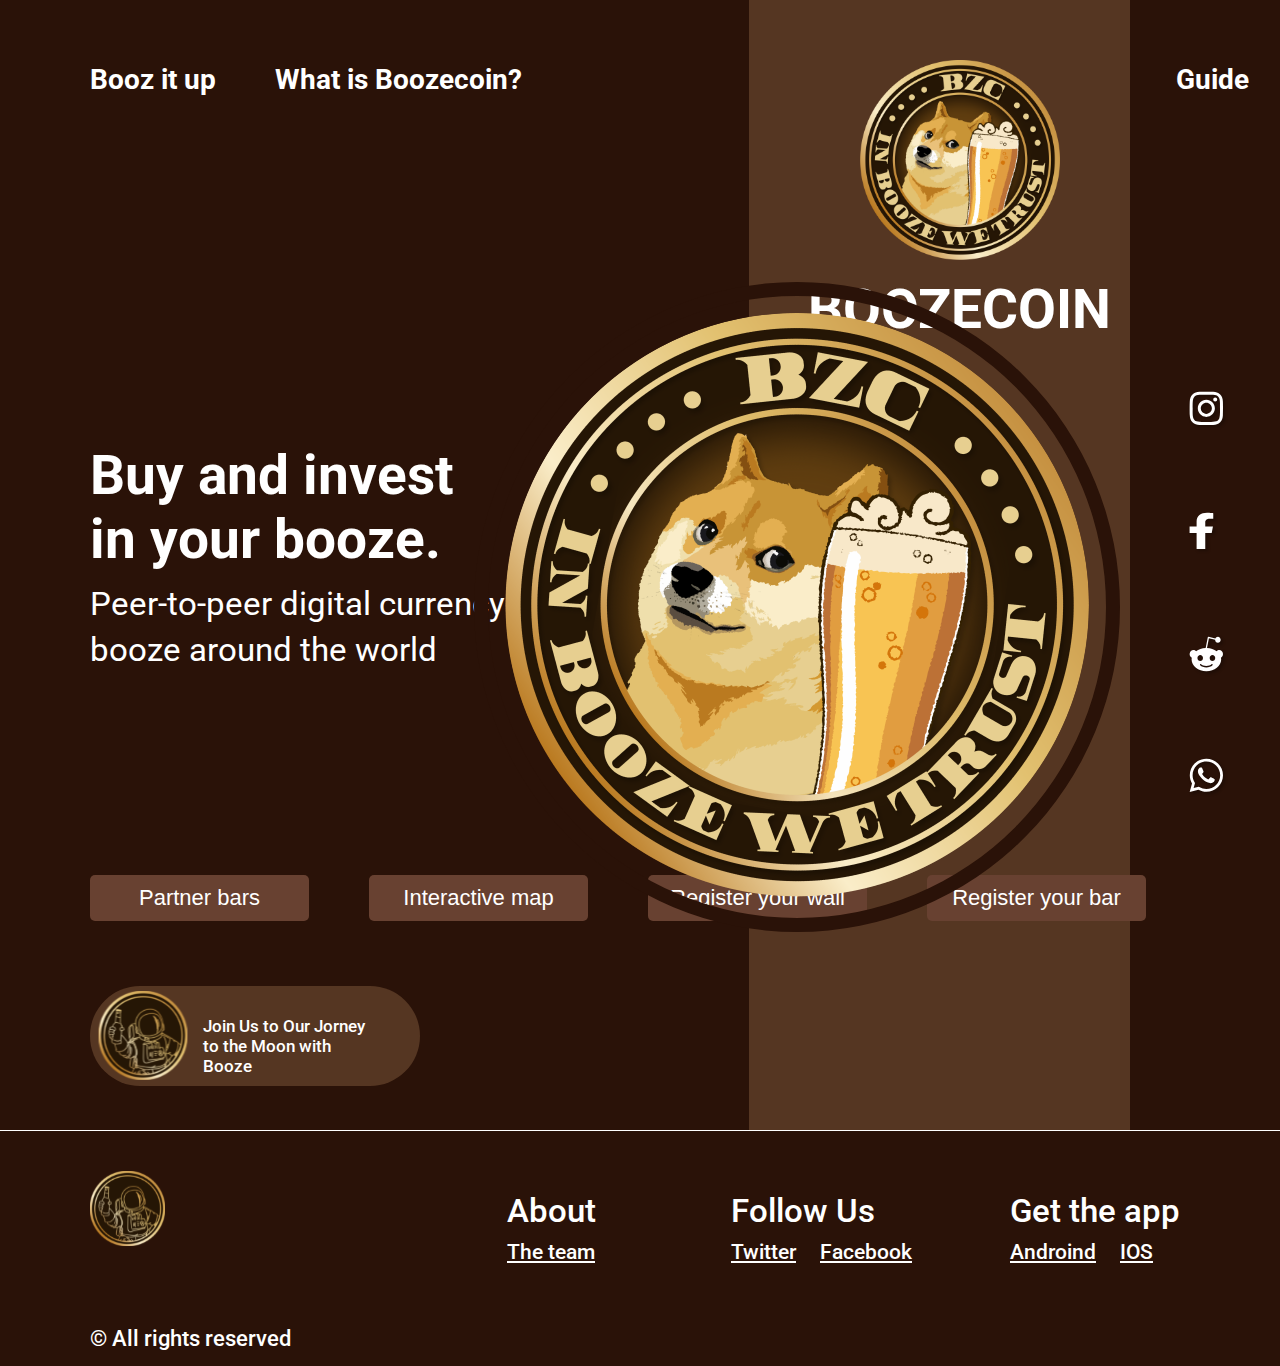
<file: index.html>
<!DOCTYPE html>
<html lang="en">
<head>
    <meta charset="UTF-8">
    <meta http-equiv="X-UA-Compatible" content="IE=edge">
    <meta name="viewport" content="width=device-width, initial-scale=1.0">
    <title>Boozecoin</title>
    <link rel="stylesheet" href="css/style.css">
    <link rel="stylesheet" href="css/media.css">
</head>
<body>
    <section class="header">
        <ul class="header__nav">
            <a href="info.html"><li class="first">Booz it up</li></a>
            <a href="about.html"><li>What is Boozecoin?</li></a>
            <a href="guide.html"><li class="third">Guide</li></a>
            <a href="help.html"><li>FAQ</li></a>
            <img src="images/background.png" alt="logo" class="header__logo">
            <div class="header__title">BOOZECOIN</div>
            <button class="header__button button">Subscribe</button>
            <a href="info.html" class="button unique">Get Booze</a>
        </ul>
    </section>
    <main class="main">
        <div class="main__title">Buy and invest in your booze.</div>
        <div class="main__subtitle">Peer-to-peer digital currency to buy booze around the world</div>
        <div class="main__wrapper">
            <button class="main__button">Partner bars</button>
            <button class="main__button">Interactive map</button>
            <button class="main__button">Register your wall</button>
            <button class="main__button">Register your bar</button>
            
        </div>
        <div class="main__item">
            <img src="images/astronaut.svg" alt="logo">
            <div class="main__text">Join Us to Our Jorney to the Moon with Booze</div>
        </div>
    </main>
    <div class="border">
        <img src="images/background.png" alt="" class="background">
    </div>
    <div class="line line-height"></div>
    <div class="aside">
       <div class="aside__wrapper">
        <img src="images/instagram.svg" alt="social-items">
        <img src="images/facebook.svg" alt="social-items" class="facebook">
        <img src="images/social.svg" alt="social-items">
        <img src="images/whatsapp.svg" alt="social-items">
       </div>
    </div>
    <div class="delimiter"></div>
    <footer class="footer">
        <div class="footer__container">
            <img src="images/astronaut.svg" alt="astronaut" class="footer__img">
            <div class="footer__inner">
                <div class="footer__item">
                    <div class="footer__header">About</div>
                    <a href="#" class="footer__link">The team</a>
                </div>
                <div class="footer__item two">
                    <div class="footer__header">Follow Us</div>
                    <a href="#" class="footer__link">Twitter</a>
                    <a href="#" class="footer__link unique">Facebook</a>
                </div>
                <div class="footer__item">
                    <div class="footer__header">Get the app</div>
                    <a href="#" class="footer__link">Androind</a>
                    <a href="#" class="footer__link unique">IOS</a>
                </div>
            </div>
            <div class="footer__wrapper">
                <div class="footer__end">© All rights reserved</div>
                <div class="footer__social-items">
                    <div class="social-item"><img src="images/facebook.svg" alt="social-item"></div>
                    <div class="social-item"><img src="images/instagram.svg" alt="social-item"></div>
                    <div class="social-item"><img src="images/whatsapp.svg" alt="social-item"></div>
                    <div class="social-item"><img src="images/social.svg" alt="social-item"></div>
                </div>
            </div>
        </div>
    </footer>
</body>
</html>
</file>
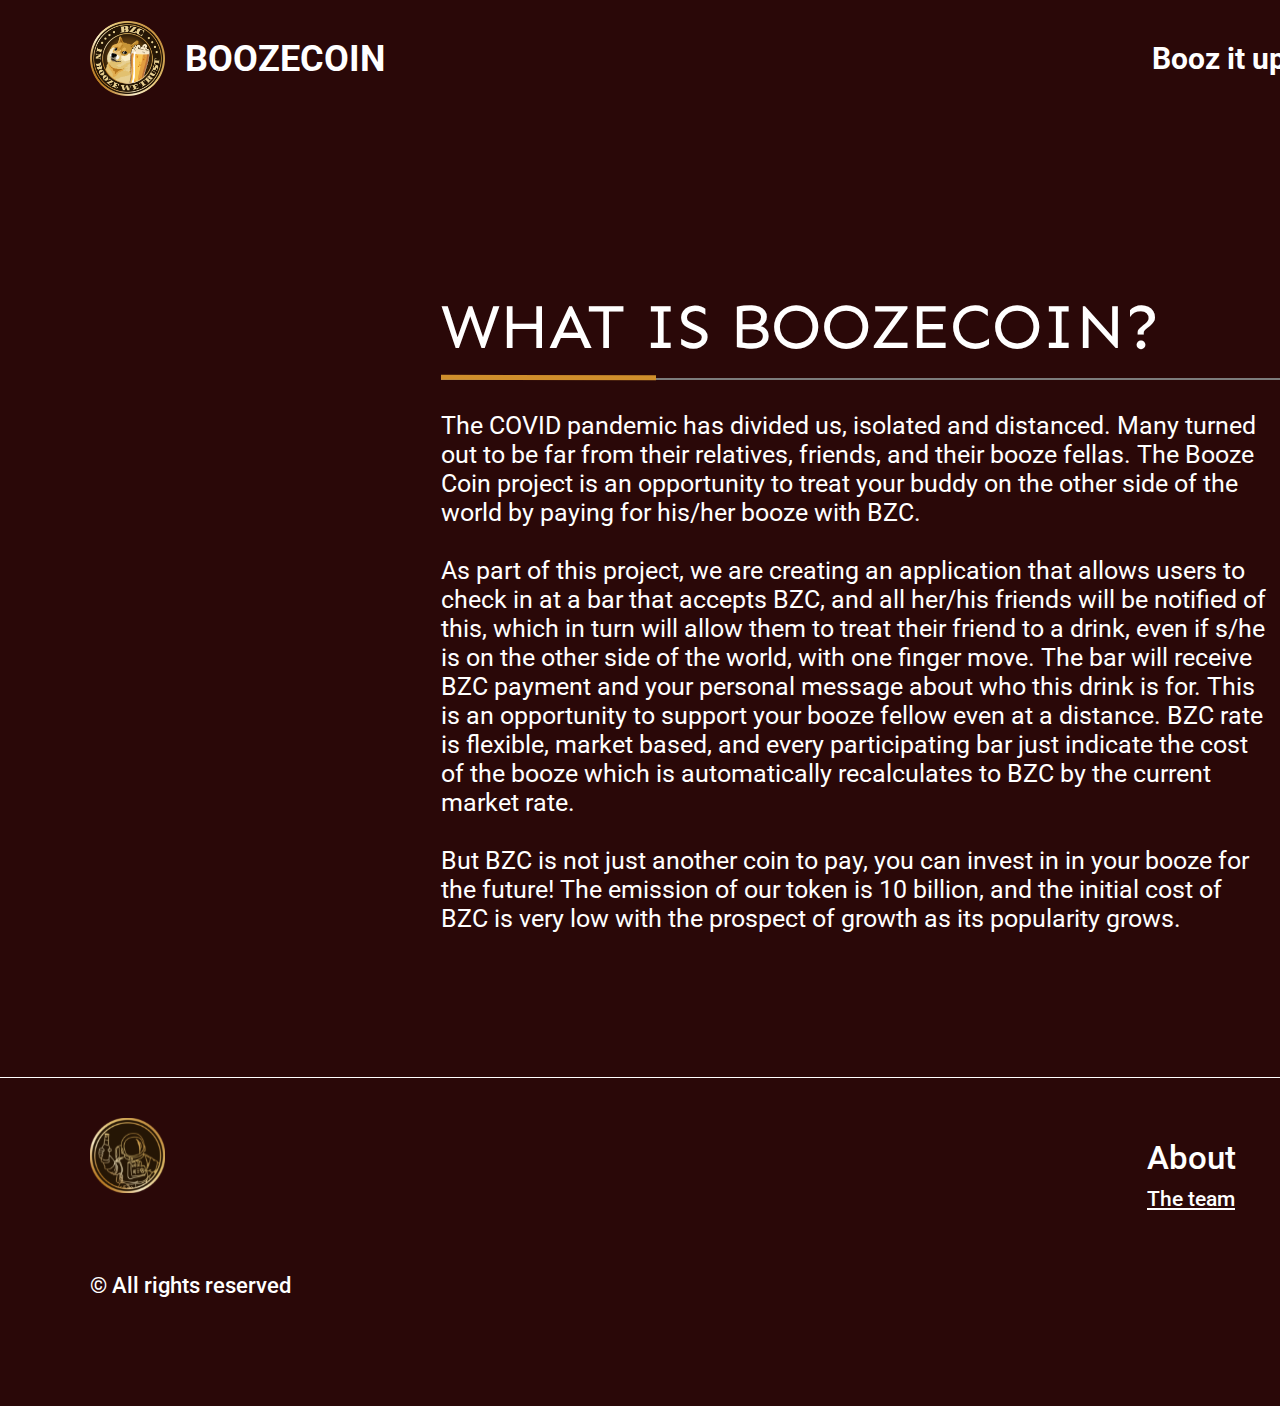
<file: about.html>
<!DOCTYPE html>
<html lang="en">
<head>
    <meta charset="UTF-8">
    <meta http-equiv="X-UA-Compatible" content="IE=edge">
    <meta name="viewport" content="width=device-width, initial-scale=1.0">
    <title>Boozecoin</title>
    <link rel="stylesheet" href="css/main.css">
    <link rel="stylesheet" href="css/media.css">
</head>
<body>
    <header class="header">
        <a href="index.html" class="header__logo">
            <img src="images/background.png" alt="logo">
            <div class="header__text">BOOZECOIN</div>
        </a>
        <ul class="header__nav nav-two">
            <a href="info.html"><li class="first">Booz it up</li></a>
            <a href="about.html"><li class="active">What is Boozecoin?</li></a>
            <a href="guide.html"><li>Guide</li></a>
            <a href="help.html"><li>FAQ</li></a>
        </ul>
</header>  
   <main class="main">
       <div class="main__title  media-title">WHAT IS BOOZECOIN?</div>
       <div class="three progress"></div>
       <div class="main__line"></div>
       <div class="main__descr media-descr">
        The COVID pandemic has divided us, isolated and distanced. Many turned out to be far from their relatives, friends, and their booze fellas. The Booze Coin project is an opportunity to treat your buddy on the other side of the world by paying for his/her booze with BZC.
        <br> <br>
        As part of this project, we are creating an application that allows users to check in at a bar that accepts BZC, and all her/his friends will be notified of this, which in turn will allow them to treat their friend to a drink, even if s/he is on the other side of the world, with one finger move. The bar will receive BZC payment and your personal message about who this drink is for. This is an opportunity to support your booze fellow even at a distance.
        BZC rate is flexible, market based, and every participating bar just indicate the cost of the booze which is automatically recalculates to BZC by the current market rate.
        <br> <br>
        But BZC is not just another coin to pay, you can invest in in your booze for the future! The emission of our token is 10 billion, and the initial cost of BZC is very low with the prospect of growth as its popularity grows.

       </div>
   </main>
   <div class="line"></div>
   <img src="images/point.png" alt="point" class="point">
   <footer class="footer">
    <div class="footer__container">
        <img src="images/astronaut.svg" alt="astronaut" class="footer__img">
        <div class="footer__inner">
            <div class="footer__item">
                <div class="footer__header">About</div>
                <a href="#" class="footer__link">The team</a>
            </div>
            <div class="footer__item two">
                <div class="footer__header">Follow Us</div>
                <a href="#" class="footer__link">Twitter</a>
                <a href="#" class="footer__link unique">Facebook</a>
            </div>
            <div class="footer__item">
                <div class="footer__header">Get the app</div>
                <a href="#" class="footer__link">Androind</a>
                <a href="#" class="footer__link unique">IOS</a>
            </div>
        </div>
        <div class="footer__wrapper">
            <div class="footer__end">© All rights reserved</div>
            <div class="footer__social-items">
                <div class="social-item"><img src="images/facebook.svg" alt="social-item"></div>
                <div class="social-item"><img src="images/instagram.svg" alt="social-item"></div>
                <div class="social-item"><img src="images/whatsapp.svg" alt="social-item"></div>
                <div class="social-item"><img src="images/social.svg" alt="social-item"></div>
            </div>
        </div>
    </div>
</footer>
</body>
</html>
</file>
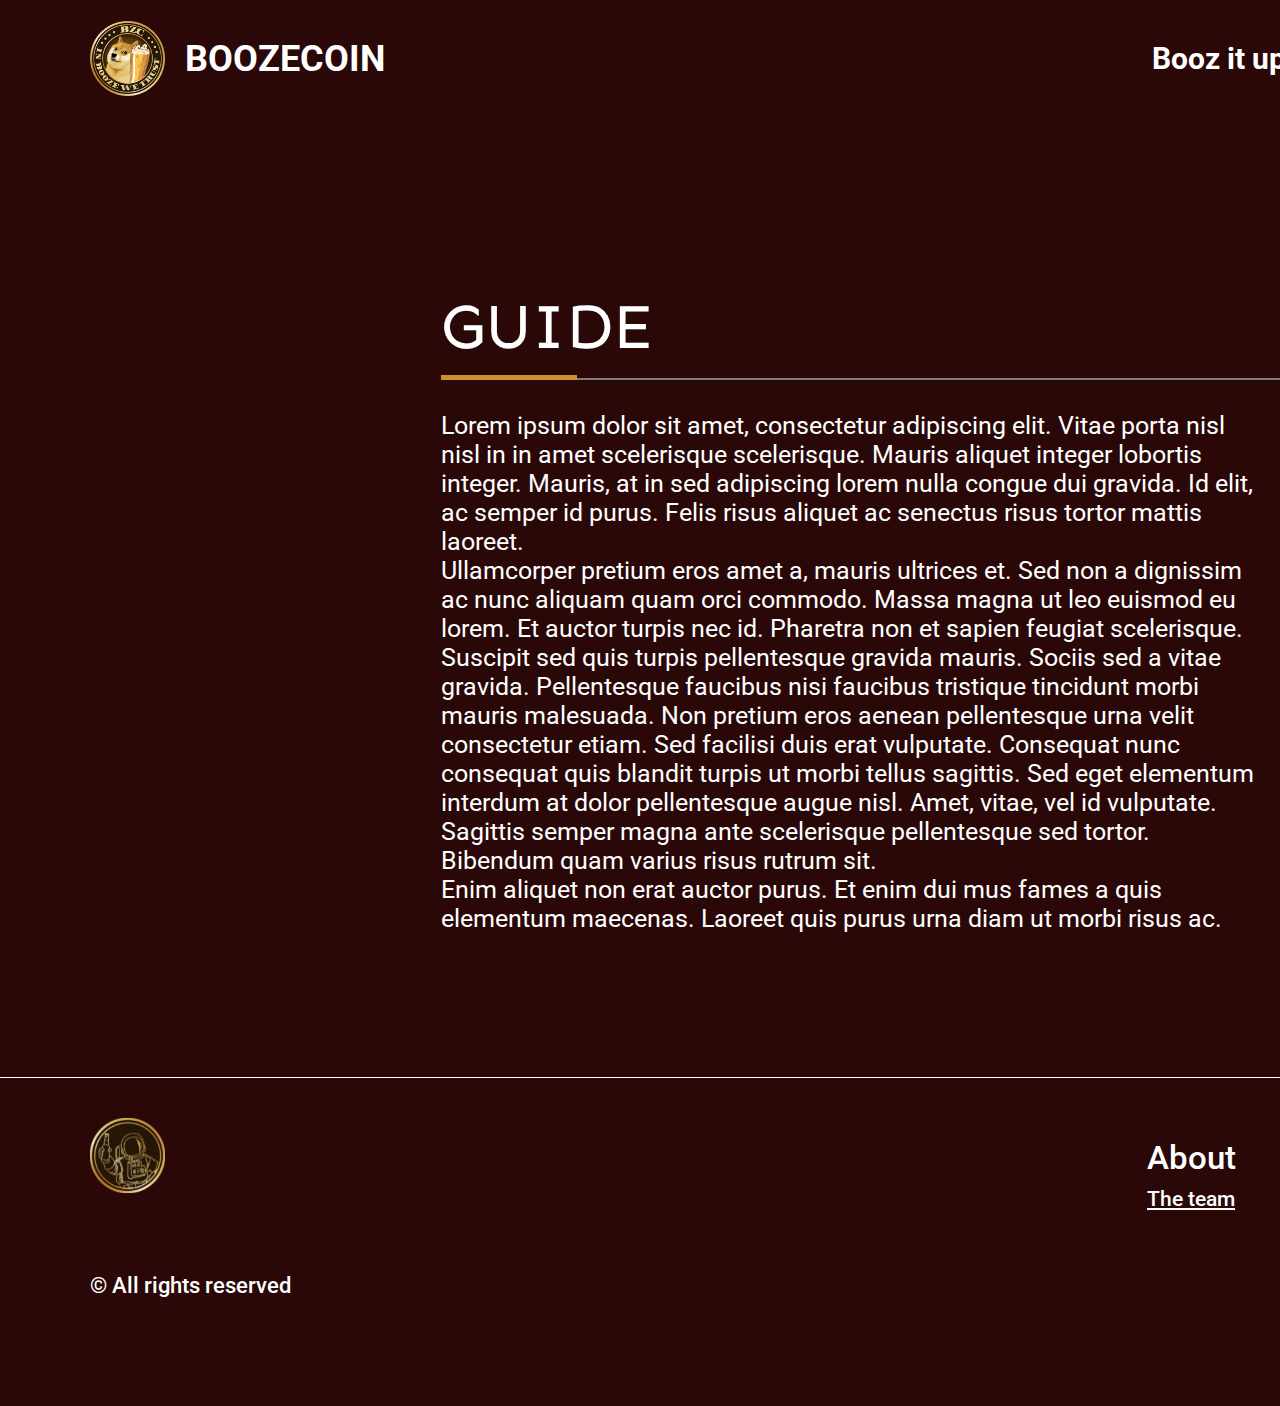
<file: guide.html>
<!DOCTYPE html>
<html lang="en">
<head>
    <meta charset="UTF-8">
    <meta http-equiv="X-UA-Compatible" content="IE=edge">
    <meta name="viewport" content="width=device-width, initial-scale=1.0">
    <title>Boozecoin</title>
    <link rel="stylesheet" href="css/main.css">
    <link rel="stylesheet" href="css/media.css">
</head>
<body>
    <header class="header">
        <a href="index.html" class="header__logo">
            <img src="images/background.png" alt="logo">
            <div class="header__text">BOOZECOIN</div>
        </a>
        <ul class="header__nav nav-two">
            <a href="info.html"><li class="first">Booz it up</li></a>
            <a href="about.html"><li>What is Boozecoin?</li></a>
            <a href="guide.html"><li class="active">Guide</li></a>
            <a href="help.html"><li>FAQ</li></a>
        </ul>
</header> 
   <main class="main">
       <div class="main__title media-title">GUIDE</div>
       <div class="four progress"></div>
       <div class="main__line"></div>
       <div class="main__descr media-descr">
        Lorem ipsum dolor sit amet, consectetur adipiscing elit. Vitae porta nisl nisl in in amet scelerisque scelerisque. Mauris aliquet integer lobortis integer. Mauris, at in sed adipiscing lorem nulla congue dui gravida. Id elit, ac semper id purus. Felis risus aliquet ac senectus risus tortor mattis laoreet. <br>
Ullamcorper pretium eros amet a, mauris ultrices et. Sed non a dignissim ac nunc aliquam quam orci commodo. Massa magna ut leo euismod eu lorem. Et auctor turpis nec id. Pharetra non et sapien feugiat scelerisque. Suscipit sed quis turpis pellentesque gravida mauris. Sociis sed a vitae gravida. Pellentesque faucibus nisi faucibus tristique tincidunt morbi mauris malesuada. Non pretium eros aenean pellentesque urna velit consectetur etiam. Sed facilisi duis erat vulputate. Consequat nunc consequat quis blandit turpis ut morbi tellus sagittis. Sed eget elementum interdum at dolor pellentesque augue nisl. Amet, vitae, vel id vulputate. Sagittis semper magna ante scelerisque pellentesque sed tortor. Bibendum quam varius risus rutrum sit. <br>
Enim aliquet non erat auctor purus. Et enim dui mus fames a quis elementum maecenas. Laoreet quis purus urna diam ut morbi risus ac.  
       </div>
   </main>
   <div class="line"></div>
   <img src="images/point.png" alt="point" class="point">
   <footer class="footer">
    <div class="footer__container">
        <img src="images/astronaut.svg" alt="astronaut" class="footer__img">
        <div class="footer__inner">
            <div class="footer__item">
                <div class="footer__header">About</div>
                <a href="#" class="footer__link">The team</a>
            </div>
            <div class="footer__item two">
                <div class="footer__header">Follow Us</div>
                <a href="#" class="footer__link">Twitter</a>
                <a href="#" class="footer__link unique">Facebook</a>
            </div>
            <div class="footer__item">
                <div class="footer__header">Get the app</div>
                <a href="#" class="footer__link">Androind</a>
                <a href="#" class="footer__link unique">IOS</a>
            </div>
        </div>
        <div class="footer__wrapper">
            <div class="footer__end">© All rights reserved</div>
            <div class="footer__social-items">
                <div class="social-item"><img src="images/facebook.svg" alt="social-item"></div>
                <div class="social-item"><img src="images/instagram.svg" alt="social-item"></div>
                <div class="social-item"><img src="images/whatsapp.svg" alt="social-item"></div>
                <div class="social-item"><img src="images/social.svg" alt="social-item"></div>
            </div>
        </div>
    </div>
</footer>
</body>
</html>
</file>
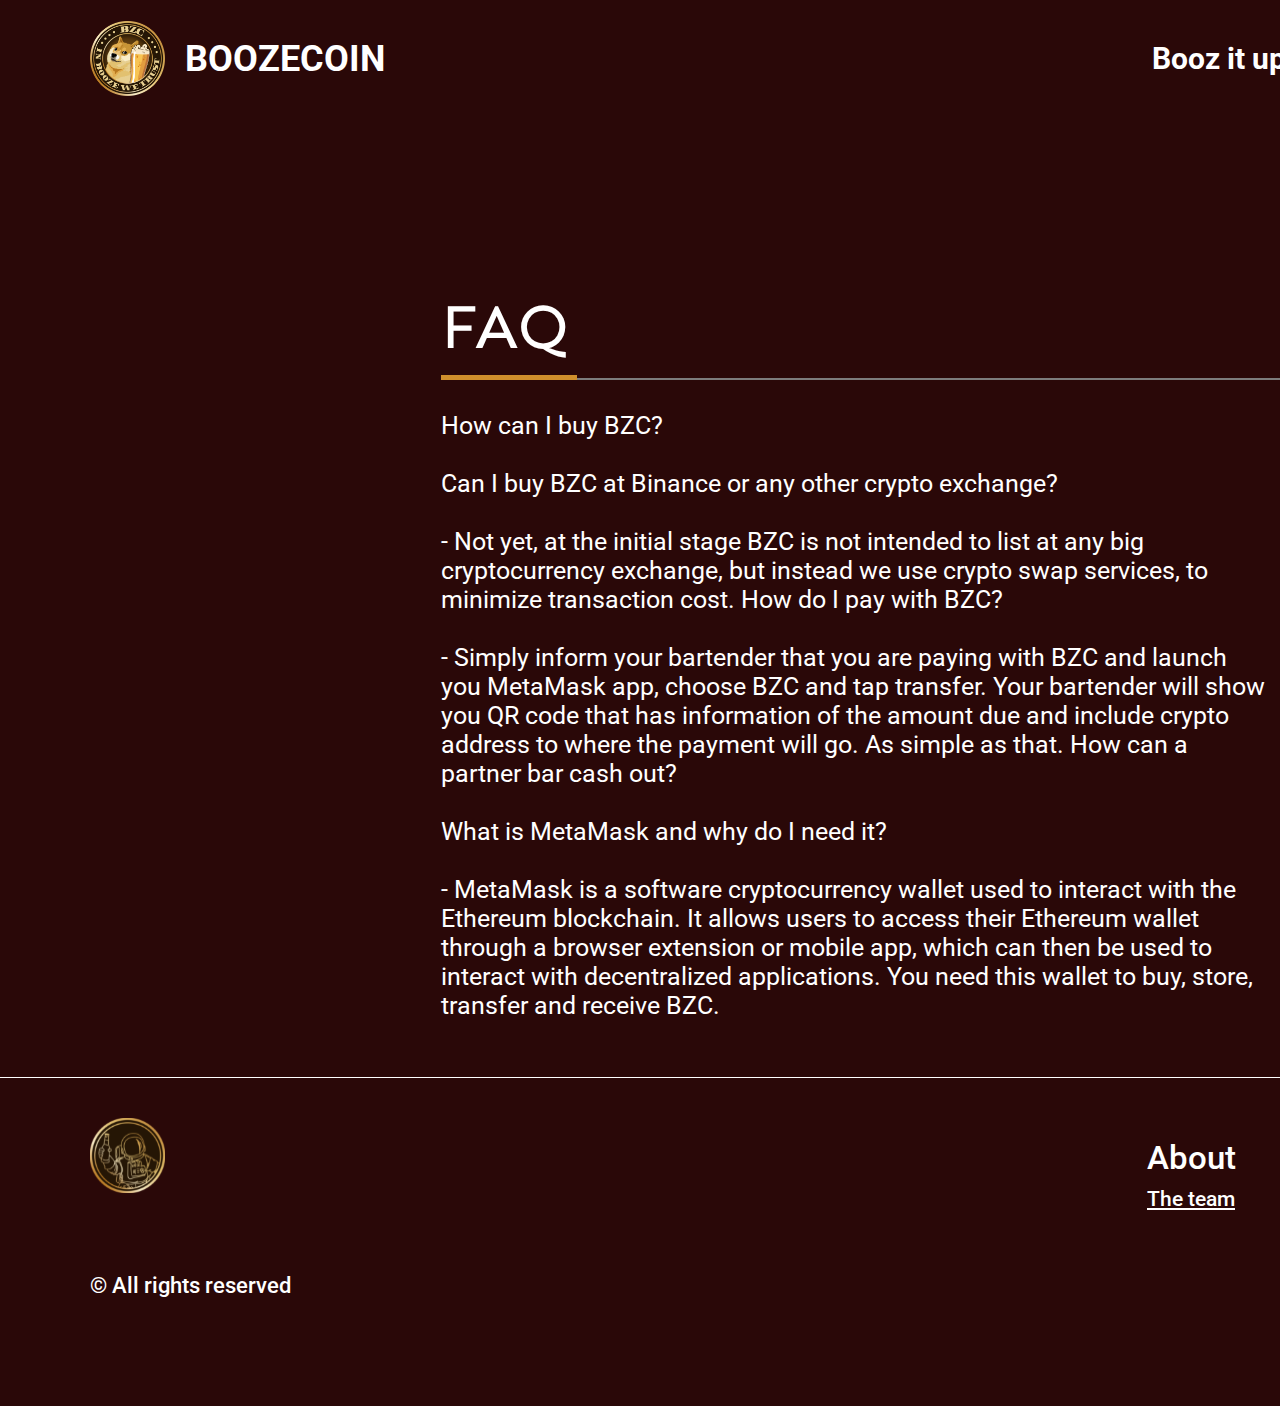
<file: help.html>
<!DOCTYPE html>
<html lang="en">
<head>
    <meta charset="UTF-8">
    <meta http-equiv="X-UA-Compatible" content="IE=edge">
    <meta name="viewport" content="width=device-width, initial-scale=1.0">
    <title>Boozecoin</title>
    <link rel="stylesheet" href="css/main.css">
    <link rel="stylesheet" href="css/media.css">
</head>
<body>
    <header class="header">
        <a href="index.html" class="header__logo">
            <img src="images/background.png" alt="logo">
            <div class="header__text">BOOZECOIN</div>
        </a>
        <ul class="header__nav nav-two">
            <a href="info.html"><li class="first">Booz it up</li></a>
            <a href="about.html"><li>What is Boozecoin?</li></a>
            <a href="guide.html"><li>Guide</li></a>
            <a href="help.html"><li class="active">FAQ</li></a>
        </ul>
</header> 
    <main class="main">
        <div class="main__title media-title">FAQ</div>
        <div class="five progress"></div>
        <div class="main__line"></div>
        <div class="main__descr media-descr">
            How can I buy BZC?
            <br> <br>
            Can I buy BZC at Binance or any other crypto exchange?
            <br> <br>
            - Not yet, at the initial stage BZC is not intended to list at any big cryptocurrency exchange, but instead
            we use crypto swap services, to minimize transaction cost.
            How do I pay with BZC?
            <br> <br>
            - Simply inform your bartender that you are paying with BZC and launch you MetaMask app, choose BZC and tap
            transfer. Your bartender will show you QR code that has information of the amount due and include crypto
            address to where the payment will go. As simple as that.
            How can a partner bar cash out?
            <br> <br>
            What is MetaMask and why do I need it?
            <br> <br>
            - MetaMask is a software cryptocurrency wallet used to interact with the Ethereum blockchain. It allows
            users to access their Ethereum wallet through a browser extension or mobile app, which can then be used to
            interact with decentralized applications. You need this wallet to buy, store, transfer and receive BZC.
        </div>
    </main>
    <div class="line"></div>
    <img src="images/point.png" alt="point" class="point">
    <footer class="footer">
        <div class="footer__container">
            <img src="images/astronaut.svg" alt="astronaut" class="footer__img">
            <div class="footer__inner">
                <div class="footer__item">
                    <div class="footer__header">About</div>
                    <a href="#" class="footer__link">The team</a>
                </div>
                <div class="footer__item two">
                    <div class="footer__header">Follow Us</div>
                    <a href="#" class="footer__link">Twitter</a>
                    <a href="#" class="footer__link unique">Facebook</a>
                </div>
                <div class="footer__item">
                    <div class="footer__header">Get the app</div>
                    <a href="#" class="footer__link">Androind</a>
                    <a href="#" class="footer__link unique">IOS</a>
                </div>
            </div>
            <div class="footer__wrapper">
                <div class="footer__end">© All rights reserved</div>
                <div class="footer__social-items">
                    <div class="social-item"><img src="images/facebook.svg" alt="social-item"></div>
                    <div class="social-item"><img src="images/instagram.svg" alt="social-item"></div>
                    <div class="social-item"><img src="images/whatsapp.svg" alt="social-item"></div>
                    <div class="social-item"><img src="images/social.svg" alt="social-item"></div>
                </div>
            </div>
        </div>
    </footer>
</body>

</html>
</file>
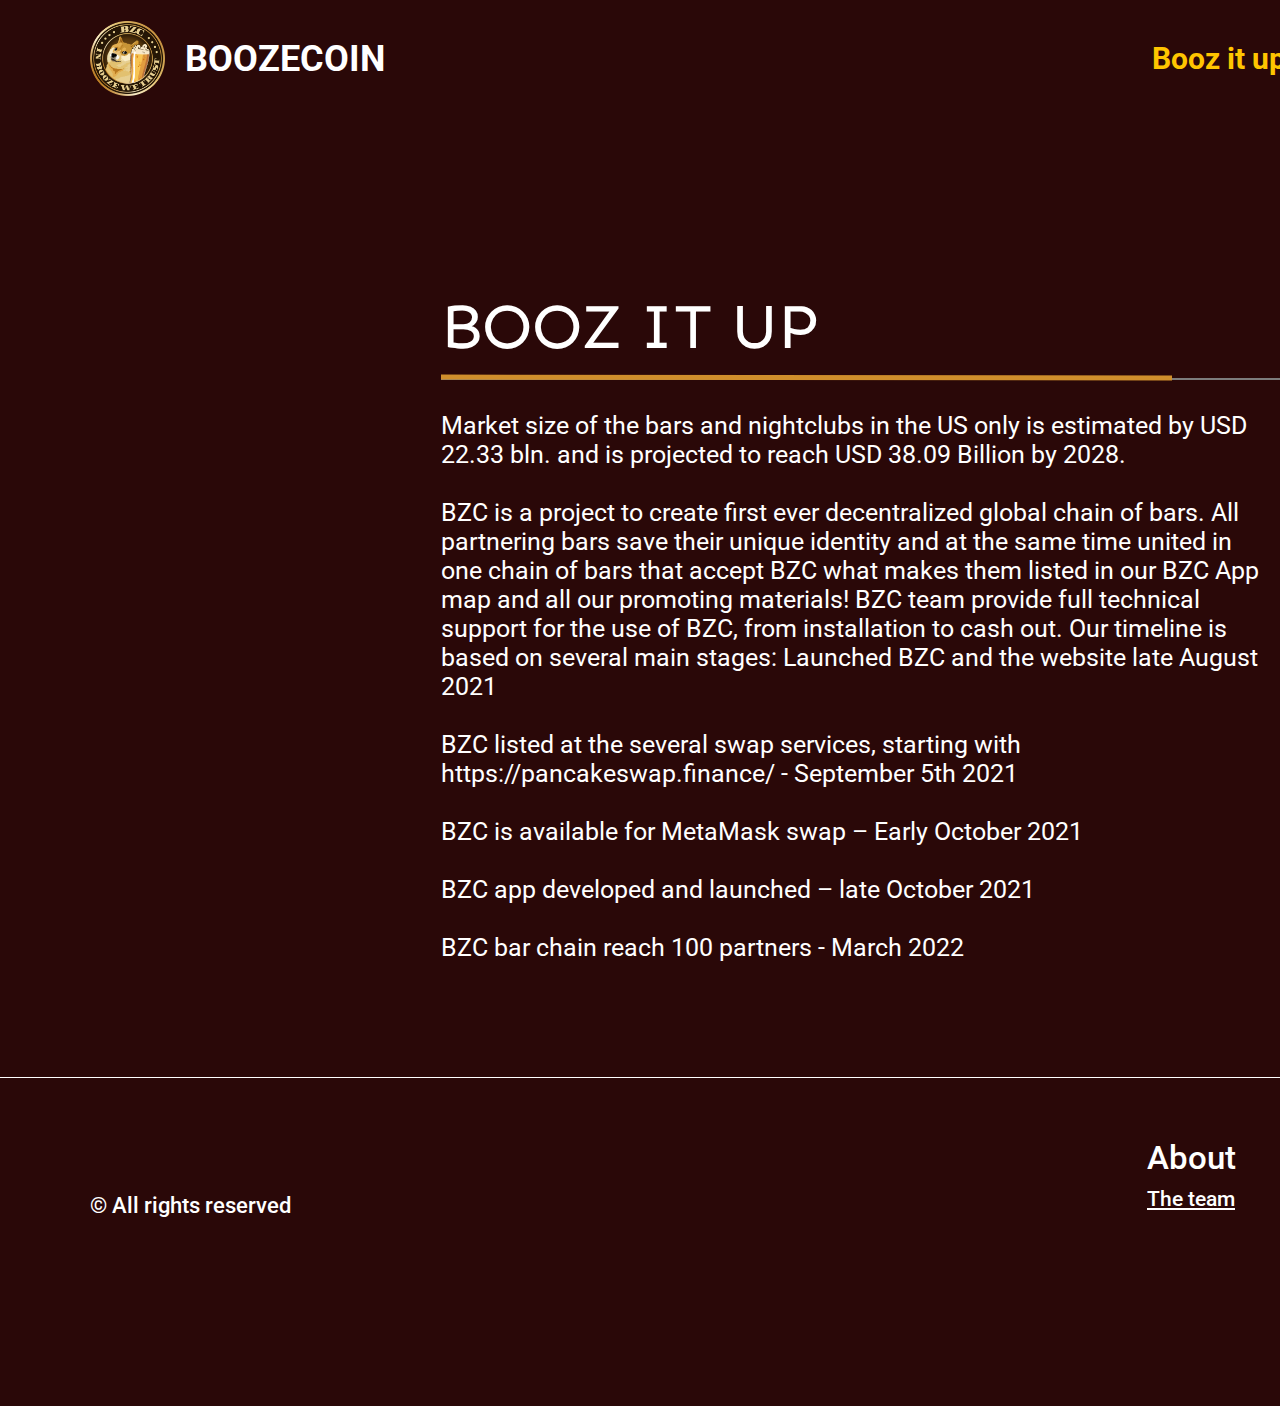
<file: info.html>
<!DOCTYPE html>
<html lang="en">
<head>
    <meta charset="UTF-8">
    <meta http-equiv="X-UA-Compatible" content="IE=edge">
    <meta name="viewport" content="width=device-width, initial-scale=1.0">
    <title>Boozecoin</title>
    <link rel="stylesheet" href="css/main.css">
    <link rel="stylesheet" href="css/media.css">
</head>
<body>
   <header class="header">
           <a href="index.html" class="header__logo">
               <img src="images/background.png" alt="logo">
               <div class="header__text">BOOZECOIN</div>
           </a>
           <ul class="header__nav nav-two">
               <a href="info.html"><li class="first active">Booz it up</li></a>
               <a href="about.html"><li>What is Boozecoin?</li></a>
               <a href="guide.html"><li>Guide</li></a>
               <a href="help.html"><li>FAQ</li></a>
           </ul>
   </header> 
   <main class="main">
       <div class="main__title media-title">BOOZ IT UP</div>
       <div class="two progress"></div>
       <div class="main__line"></div>
       <div class="main__descr media-descr">
        Market size of the bars and nightclubs in the US only is estimated by USD 22.33 bln.  and is projected to reach USD 38.09 Billion by 2028.
        <br> <br>
        BZC is a project to create first ever decentralized global chain of bars. All partnering bars save their unique identity and at the same time united in one chain of bars that accept BZC what makes them listed in our BZC App map and all our promoting materials! BZC team provide full technical support for the use of BZC, from installation to cash out.
        Our timeline is based on several main stages:
        Launched BZC and the website late August 2021
        <br> <br>
        BZC listed at the several swap services, starting with https://pancakeswap.finance/ - September 5th 2021
        <br> <br>
        BZC is available for MetaMask swap – Early October 2021
        <br> <br>
        BZC app developed and launched – late October 2021
        <br> <br>
        BZC bar chain reach 100 partners - March 2022
                   
       </div>
   </main>
   <div class="line"></div>
   <img src="images/point.png" alt="point" class="point">
   <footer class="footer">
    <div class="footer__container">
        <div class="footer__inner">
            <div class="footer__item">
                <div class="footer__header">About</div>
                <a href="#" class="footer__link">The team</a>
            </div>
            <div class="footer__item two">
                <div class="footer__header">Follow Us</div>
                <a href="#" class="footer__link">Twitter</a>
                <a href="#" class="footer__link unique">Facebook</a>
            </div>
            <div class="footer__item">
                <div class="footer__header">Get the app</div>
                <a href="#" class="footer__link">Androind</a>
                <a href="#" class="footer__link unique">IOS</a>
            </div>
        </div>
        <div class="footer__wrapper">
            <div class="footer__end">© All rights reserved</div>
            <div class="footer__social-items">
                <div class="social-item"><img src="images/facebook.svg" alt="social-item"></div>
                <div class="social-item"><img src="images/instagram.svg" alt="social-item"></div>
                <div class="social-item"><img src="images/whatsapp.svg" alt="social-item"></div>
                <div class="social-item"><img src="images/social.svg" alt="social-item"></div>
            </div>
        </div>
    </div>
</footer>
</body>
</html>
</file>
<file: css/style.css>
@import url("https://fonts.googleapis.com/css2?family=Roboto:wght@400;500;700&display=swap");
body {
  margin: 0 auto;
  background: #2A1208;
  font-family: "Roboto", sans-serif;
  position: relative;
}

.button {
  border: none;
  outline: none;
  width: 195px;
  height: 53px;
  border: 2px solid #FF9B00;
  -webkit-box-sizing: border-box;
          box-sizing: border-box;
  border-radius: 8px;
  background: inherit;
  font-weight: 500;
  font-size: 22px;
  line-height: 26px;
  color: #FFFFFF;
  cursor: pointer;
}

.header {
  width: 1920px;
  height: 119px;
  position: relative;
  z-index: 100;
}
.header__nav {
  margin: 0;
  padding: 0;
  display: -webkit-box;
  display: -ms-flexbox;
  display: flex;
  -webkit-box-align: center;
      -ms-flex-align: center;
          align-items: center;
  margin: 53px 119px 0 90px;
  width: 1711px;
}
.header a {
  text-decoration: none;
  font-weight: 700;
  font-size: 28px;
  line-height: 33px;
  color: #FFFFFF;
}
.header li {
  list-style-type: none;
  margin-right: 40px;
}
.header .first {
  margin-right: 59px;
}
.header .third {
  margin-left: 614px;
}
.header__button {
  margin-right: 30px;
}
.header__logo {
  position: absolute;
  top: 7px;
  left: 860px;
  cursor: pointer;
  width: 200px;
  height: 200px;
}
.header__title {
  position: absolute;
  width: 304px;
  height: 64px;
  left: 808px;
  top: 224px;
  font-weight: 700;
  font-size: 55px;
  line-height: 64px;
  color: #FFFFFF;
  cursor: pointer;
}
.header .unique {
  font-weight: 500;
  font-size: 22px;
  display: -webkit-box;
  display: -ms-flexbox;
  display: flex;
  -webkit-box-align: center;
      -ms-flex-align: center;
          align-items: center;
  -webkit-box-pack: center;
      -ms-flex-pack: center;
          justify-content: center;
}

.main {
  width: 1056px;
  height: 642px;
  margin-top: 271px;
  margin-left: 90px;
}
.main__title {
  width: 368px;
  height: 128px;
  font-weight: 700;
  font-size: 55px;
  line-height: 64px;
  color: #FFFFFF;
}
.main__subtitle {
  width: 549px;
  height: 92px;
  margin-top: 10px;
  font-weight: 400;
  font-size: 33px;
  line-height: 46px;
  color: #FFFFFF;
}
.main__wrapper {
  display: -webkit-box;
  display: -ms-flexbox;
  display: flex;
  -webkit-box-align: center;
      -ms-flex-align: center;
          align-items: center;
  -webkit-box-pack: justify;
      -ms-flex-pack: justify;
          justify-content: space-between;
  margin-top: 202px;
  z-index:100
}
.main__button {
  cursor: pointer;
  width: 219px;
  height: 45.51px;
  border: none;
  outline: none;
  font-weight: 500;
  font-size: 22px;
  line-height: 26px;
  color: #FFFFFF;
  background: #684131;
  border-radius: 5px;
  z-index: 100
}
.main__item {
  margin-top: 65px;
  width: 330px;
  height: 100px;
  background: #553622;
  border-radius: 60px;
  display: -webkit-box;
  display: -ms-flexbox;
  display: flex;
  cursor: pointer;
}
.main__item img {
  width: 90px;
  height: 90px;
  display: inline-block;
  margin: 5px 15px 5px 8px;
}
.main__text {
  width: 180px;
  height: 40px;
  margin-top: 30px;
  font-weight: 500;
  font-size: 17px;
  line-height: 20px;
  color: #FFFFFF;
}

.border {
  position: absolute;
  top: 229px;
  right: 160px;
  border: 14px solid #2A1208;
  border-radius: 50%;
  z-index: 100;
}
.border .background {
  margin: 17px;
  top: 217px;
  left: 1093px;
  border-radius: 50%;
}

.line {
  position: absolute;
  width: 381px;
  height: 1130px;
  top: -53px;
  right: 150px;
  z-index: 0;
  background: #553622;
}

.aside {
  position: absolute;
  right: 0;
  top: 0;
}
.aside__wrapper {
  margin-top: 337px;
  margin-right: 52px;
  display: -webkit-box;
  display: -ms-flexbox;
  display: flex;
  -webkit-box-orient: vertical;
  -webkit-box-direction: normal;
      -ms-flex-direction: column;
          flex-direction: column;
  height: 407px;
  -webkit-box-pack: justify;
      -ms-flex-pack: justify;
          justify-content: space-between;
}
.aside__wrapper img {
  width: 40px;
  cursor: pointer;
}
.aside__wrapper .facebook {
  width: 30px;
  height: 45px;
}

.delimiter {
  height: 1px;
  background: #FFF;
  margin-top: 45px;
  z-index: 100;
}

.footer {
  position: relative;
}
.footer__container {
  padding-top: 40px;
  margin-left: 90px;
}
.footer__inner {
  position: absolute;
  width: 683px;
  height: 75px;
  display: -webkit-box;
  display: -ms-flexbox;
  display: flex;
  top: 60px;
  right: 90px;
}
.footer .two {
  margin-left: 135px;
  margin-right: 98px;
}
.footer__header {
  font-weight: 500;
  font-size: 33px;
  line-height: 39px;
  color: #FFFFFF;
}
.footer__link {
  color: #fff;
  display: inline-block;
  margin-top: 10px;
  font-weight: 500;
  font-size: 21px;
}
.footer .unique {
  margin-left: 20px;
}
.footer__wrapper {
  margin-top: 75px;
  width: 1730px;
  display: -webkit-box;
  display: -ms-flexbox;
  display: flex;
  -webkit-box-pack: justify;
      -ms-flex-pack: justify;
          justify-content: space-between;
  height: 40px;
}
.footer__end {
  width: 202px;
  height: 26px;
  font-weight: 500;
  font-size: 22px;
  line-height: 26px;
  color: #FFFFFF;
}
.footer__social-items {
  width: 211px;
  display: -webkit-box;
  display: -ms-flexbox;
  display: flex;
  -webkit-box-pack: justify;
      -ms-flex-pack: justify;
          justify-content: space-between;
}
.footer__social-items .social-item {
  width: 40px;
  height: 40px;
  background: #303234;
  -webkit-box-shadow: 3px 3px 16px rgba(0, 0, 0, 0.4), -3px -3px 16px rgba(73, 73, 73, 0.4);
          box-shadow: 3px 3px 16px rgba(0, 0, 0, 0.4), -3px -3px 16px rgba(73, 73, 73, 0.4);
  border-radius: 5px;
  display: -webkit-box;
  display: -ms-flexbox;
  display: flex;
  -webkit-box-align: center;
      -ms-flex-align: center;
          align-items: center;
  -webkit-box-pack: center;
      -ms-flex-pack: center;
          justify-content: center;
}
.footer__social-items .social-item img {
  width: 30px;
  height: 30px;
}
.present{
  margin: 200px auto 0;
  color:#fff;
  position: relative;
  height: 1870px;
  overflow-y: hidden;
}
.present__title{
  font-size: 42px;
  line-height: 1.23;
  margin: 0 770px; 
  width: 400px;
  font-weight: 700;
}
.present__wrapper{
  display: flex;
  margin: 30px auto 0;
  width: 1140px;
}
.present__left{
  width: 560px;
}
.present__right{
  width: 560px;
  margin-left: 20px;
}
.present__elem{
  margin: 5px 0 5px;
}
.present__elem:nth-child(2){
  margin-bottom:10px ;
  margin-top: 25px;
}
.present__elem:nth-child(7){
  margin-bottom:10px ;
  margin-top: 225px;
}
.present__elem:nth-child(9){
  margin-top:10px;
  margin-bottom: 10px;
}
.present__header{
  font-size: 18px;
    line-height: 1.55;
    font-weight:700;
}
.present__subheader{
  font-size: 16px;
    line-height: 1.55;
}
ol{
  margin: 0 0 0 30px;
  padding: 0;
}
.form{
  margin-top: 25px;
}
.form label{
  font-weight: 700;
  margin-top: 25px;
  margin-bottom: 10px;
  display: block;
}
.form input{
  display: flex;
flex-direction: column;
align-items: flex-start;
padding: 12px;
position: static;
width: 420px;
height: 30px;
background: #F8FAFC;
border-radius: 4px;
flex: none;
order: 1;
align-self: stretch;
flex-grow: 0;
margin: 2px 0px;
border:none;
outline: none;
font-size: 15px;
}
form a{
  background: #0048D9;
  display: block;
  width: 200px;
  height: 50px;
  border-radius :30px;
  display: flex;
  align-items:center;
  justify-content: center;
  margin: 20px 110px 0;
  font-size: 17px;
  cursor: pointer;
  font-weight: 700;
}form a:hover{
  color: #0048D9;
  background: #FFF;
  transition: all 0.3s ease-in-out ;
}
.right{
  position: absolute;
  right: 443px;
  top: 775px;
}
.right img{
  width: 560px;
  height: 1755px;
}

.present .present__button{
  margin-top: 100px;
  margin-left: 450px;
  display: block;
  width: 220px;
  text-decoration: none;
  color:#fff;
  font-weight: 300;
  background: #0048D9;
  height: 50px;
  display: flex;
  justify-content: center;
  align-items:center;
  border-radius:50px
}
</file>
<file: css/media.css>
@media screen and (min-width:1300px){body{width:1440px;margin:0 auto;overflow-x:hidden}.header{width:1440px;-webkit-box-pack:start;-ms-flex-pack:start;justify-content:start}.header__nav{width:1440px}.header a{font-size:20px!important}.header .first{margin-right:40px}.header .third{margin-left:350px}.header__logo{left:525px;margin-right:50px}.header__title{left:500px;font-size:45px}.header .nav-two{width:684px;margin-left:60px}.footer__wrapper{width:1300px}.aside{overflow-x:hidden}.button{font-size:20px;width:170px}.main{margin-left:110px;margin-top:140px}.media-title{font-size:55px}.media-descr{font-size:20px}.present__title{margin:0px 520px}.right{right:150px;top:975px}.line-height{height:999px}.present .present__button{margin-left:150px}.main__wrapper{width:550px}.main__button{font-size:13px;width:130px}}@media screen and (min-width:1920px){body{width:1920px;overflow-x:hidden}.header{width:1920px}.header__nav{width:1920px}.header a{font-size:22px}.header .first{margin-right:59px}.header .third{margin-left:600px}.header__logo{left:700px}.header__title{left:680px;font-size:55px}.footer__wrapper{width:1700px}.aside{overflow-x:hidden}.right{right:390px;top:995px}.present .present__button{margin-left:400px}.main__wrapper{width:550px}.main__button{font-size:13px;width:130px}}
</file>
<file: css/main.css>
@import url("https://fonts.googleapis.com/css2?family=Roboto:wght@400;500;700&display=swap");@import url("https://fonts.googleapis.com/css2?family=Sen:wght@700&display=swap");body{margin:0 auto;width:1920px;height:1406px;background:#2A0808;font-family:"Roboto",sans-serif;position:relative}.header{display:-webkit-box;display:-ms-flexbox;display:flex;-webkit-box-pack:justify;-ms-flex-pack:justify;justify-content:space-between;-webkit-box-align:center;-ms-flex-align:center;align-items:center;width:1741px;margin-left:90px;padding-top:21px}.header__logo{display:-webkit-box;display:-ms-flexbox;display:flex;-webkit-box-align:center;-ms-flex-align:center;align-items:center; text-decoration: none;}.header__logo img{height:75px;width:75px}.header__text{width:199px;height:42px;margin-left:20px;font-weight:bold;font-size:36px;line-height:42px;color:#FFFFFF}.header ul{margin:0;padding:0;display:-webkit-box;display:-ms-flexbox;display:flex;-webkit-box-pack:justify;-ms-flex-pack:justify;justify-content:space-between}.header ul a{text-decoration:none;font-weight:700;font-size:30px;line-height:35px;color:#FFFFFF}.header ul li{list-style-type:none;margin-left:50px}.header ul .first{margin-left:0}.header ul .active{color:#FFC500}.main{position:relative;margin-top:192px;margin-left:441px}.main__title{font-family:Sen;font-size:64px;line-height:77px;color:#FFFFFF}.main__line{height:2px;width:1070px;background:#7D7D7D;margin-top:13px}.main .progress{top:87px;position:absolute;height:5px;background:#D08F2C;-webkit-transform:rotate(0.07deg);transform:rotate(0.07deg)}.main .one{width:386px}.main .two{width:731px}.main .three{width:215px}.main .four{width:136px} .main .five{width: 136px;}.main__descr{width:825px;height:542px;font-weight:400;font-size:25px;line-height:29px;color:#FFFFFF;margin-top:31px}.line{height:1px;background:#FFF;margin-top:124px}.delimiter{height:1px;background:#FFF;margin-top:45px;z-index:100}.point{position:absolute;right:26px;display:block;top:219px}.footer{position:relative}.footer__container{padding-top:40px;margin-left:90px}.footer__inner{position:absolute;width:683px;height:75px;display:-webkit-box;display:-ms-flexbox;display:flex;top:60px;right:90px}.footer .two{margin-left:135px;margin-right:98px}.footer__header{font-weight:500;font-size:33px;line-height:39px;color:#FFFFFF}.footer__link{color:#fff;display:inline-block;margin-top:10px;font-weight:500;font-size:21px}.footer .unique{margin-left:20px}.footer__wrapper{margin-top:75px;width:1730px;display:-webkit-box;display:-ms-flexbox;display:flex;-webkit-box-pack:justify;-ms-flex-pack:justify;justify-content:space-between;height:40px}.footer__end{width:202px;height:26px;font-weight:500;font-size:22px;line-height:26px;color:#FFFFFF}.footer__social-items{width:211px;display:-webkit-box;display:-ms-flexbox;display:flex;-webkit-box-pack:justify;-ms-flex-pack:justify;justify-content:space-between}.footer__social-items .social-item{cursor:pointer;width:40px;height:40px;background:#303234;-webkit-box-shadow:3px 3px 16px rgba(0,0,0,0.4),-3px -3px 16px rgba(73,73,73,0.4);box-shadow:3px 3px 16px rgba(0,0,0,0.4),-3px -3px 16px rgba(73,73,73,0.4);border-radius:5px;display:-webkit-box;display:-ms-flexbox;display:flex;-webkit-box-align:center;-ms-flex-align:center;align-items:center;-webkit-box-pack:center;-ms-flex-pack:center;justify-content:center}.footer__social-items .social-item img{width:30px;height:30px}
</file>
